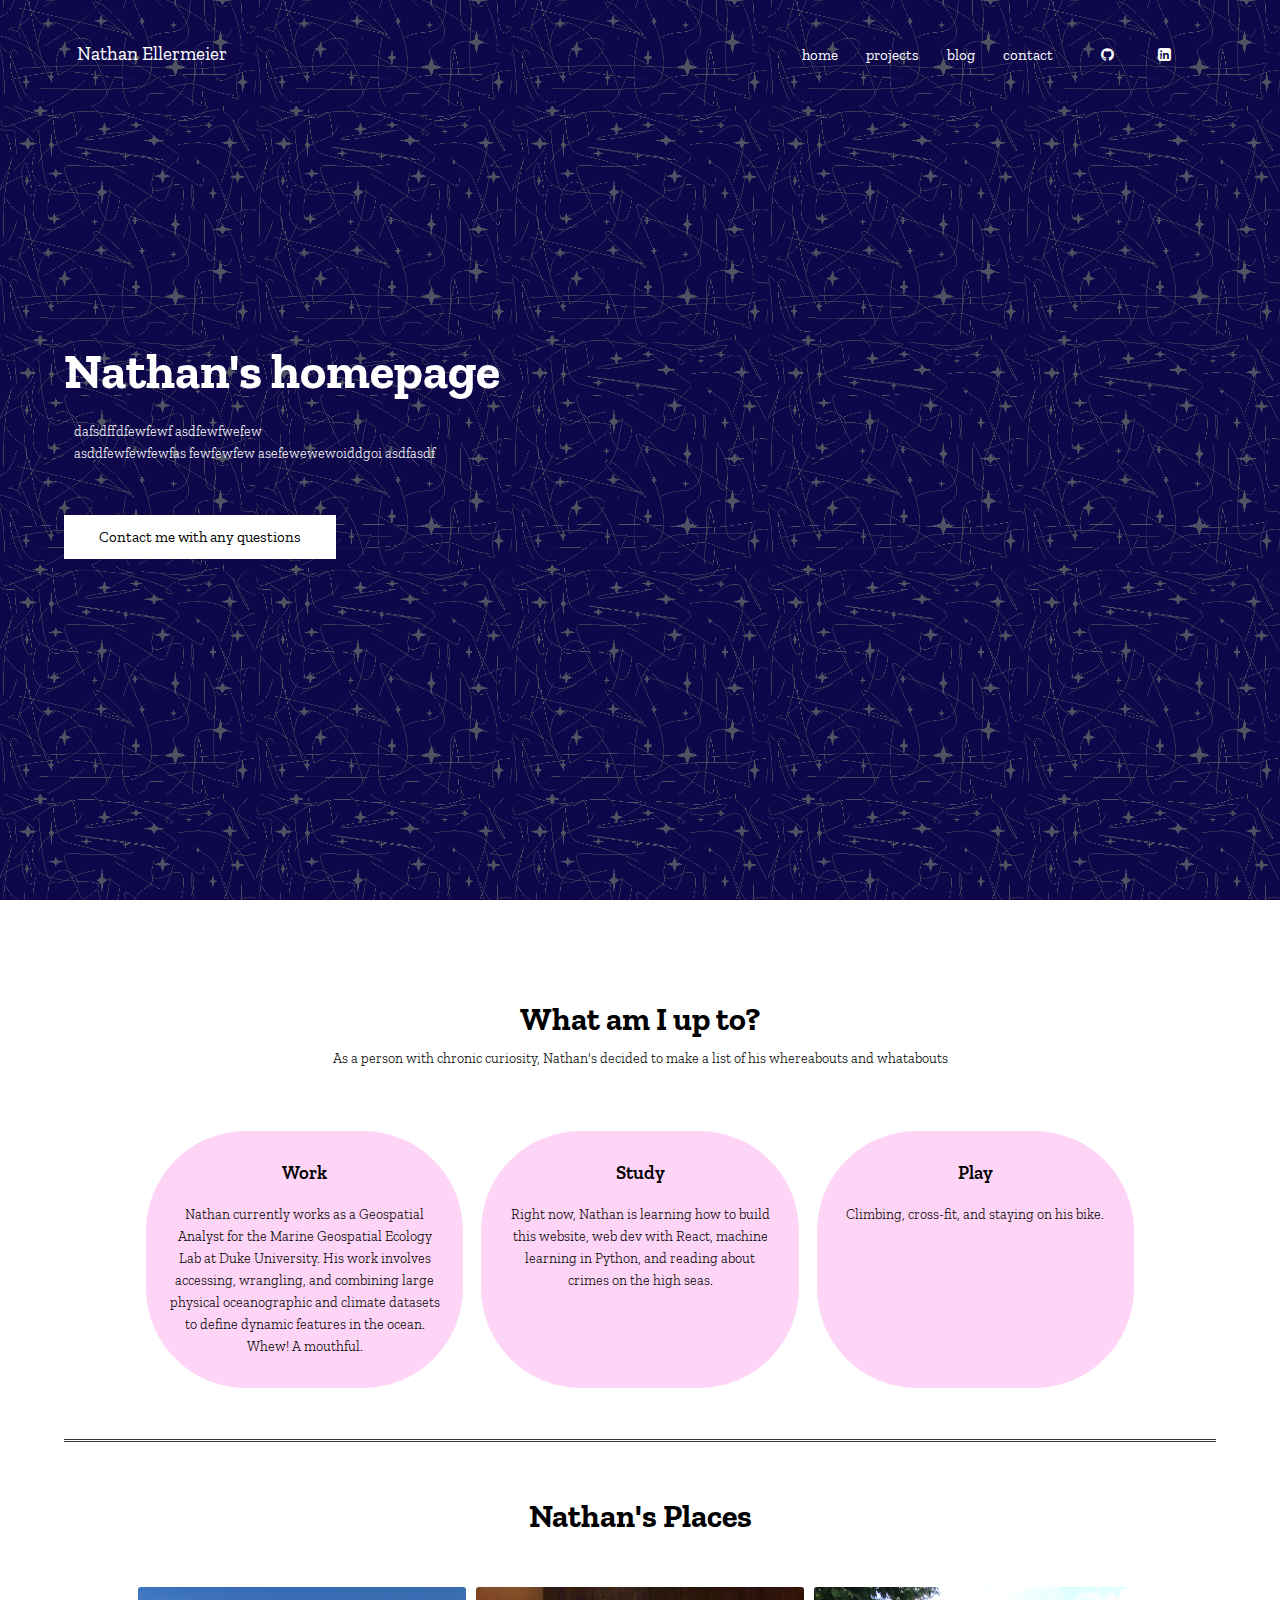
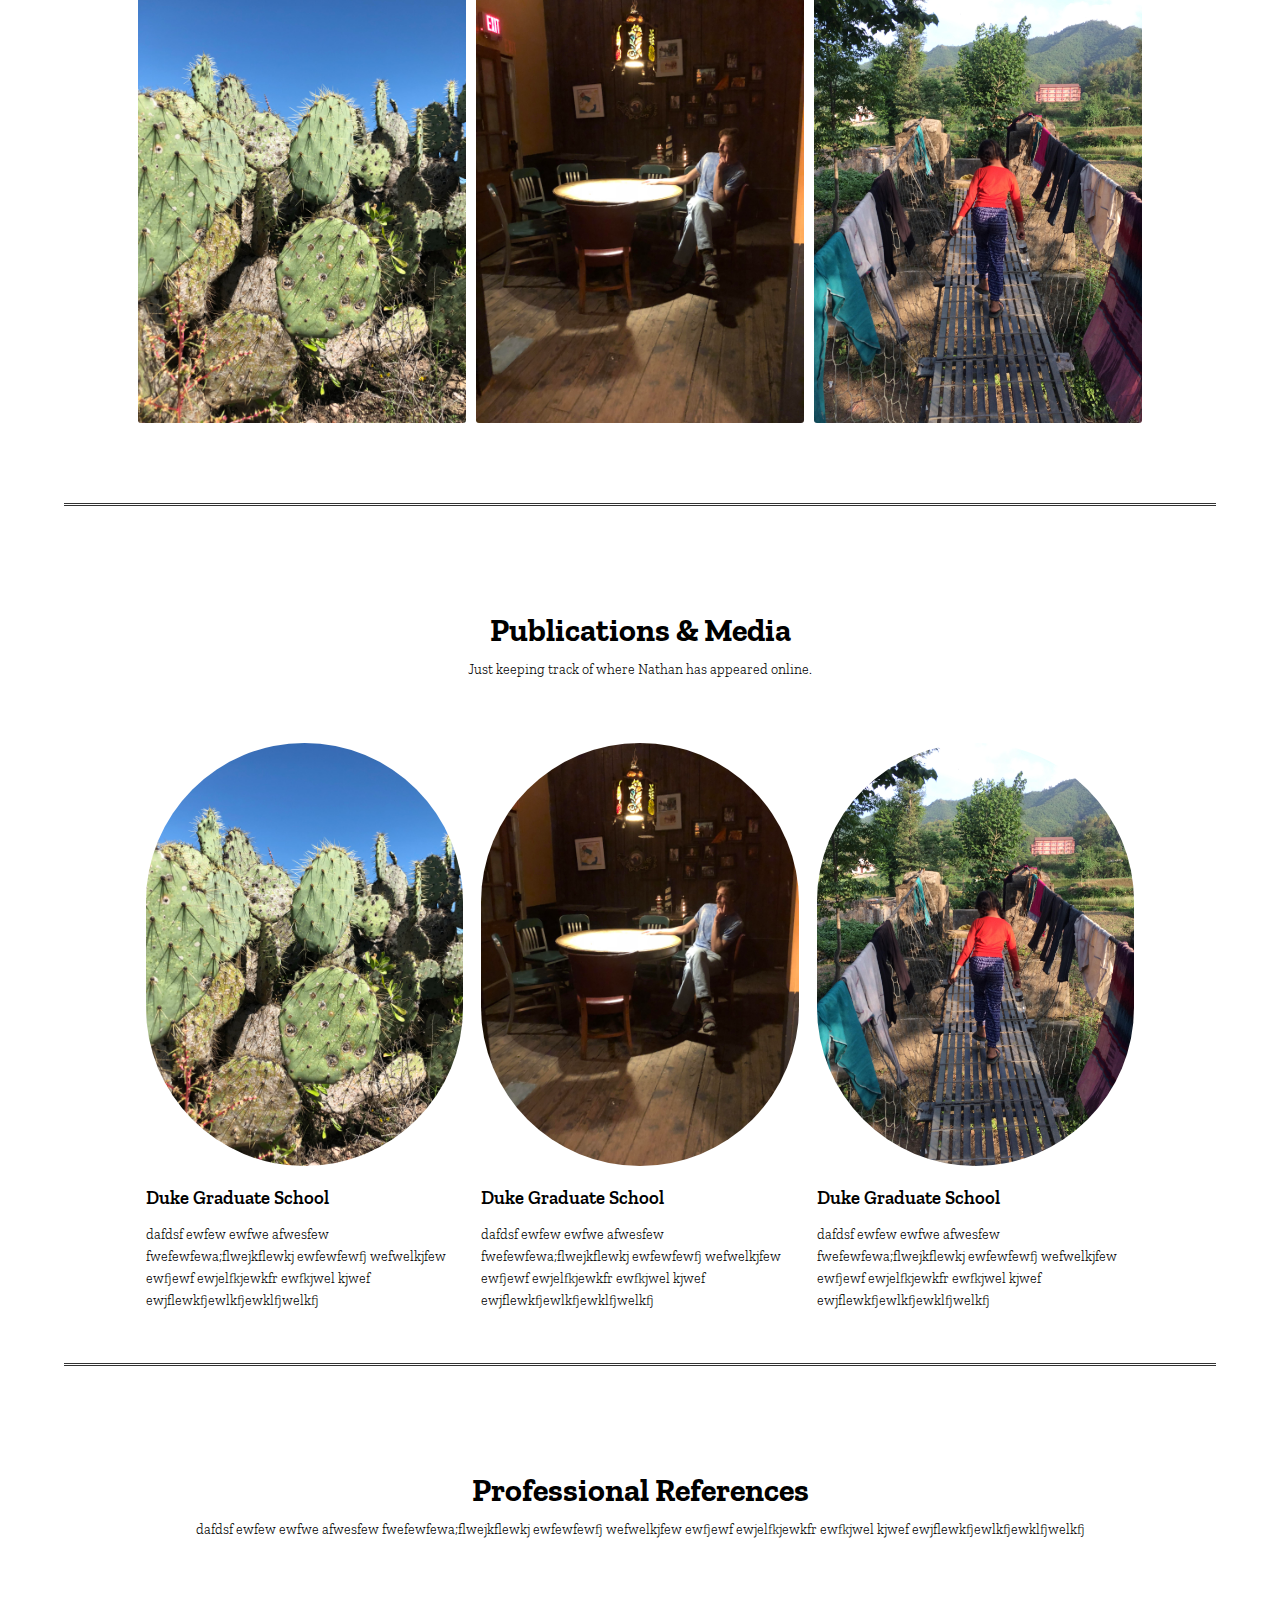
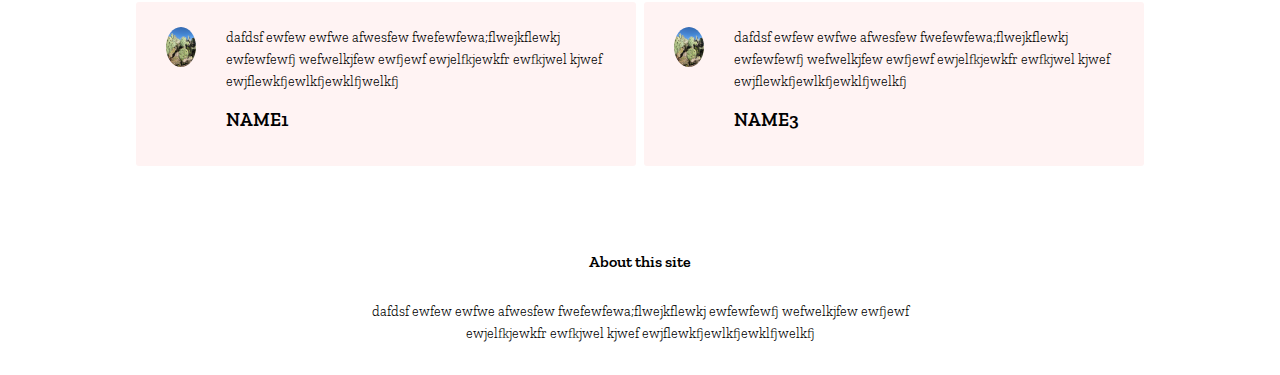
<file: index.html>
<!DOCTYPE html>
<html lang="en">
<head>
    <meta charset="UTF-8">
    <meta http-equiv="X-UA-Compatible" content="IE=edge">
    <meta name="viewport" content="width=device-width, initial-scale=1.0">
    <title>nathan ellermeier</title>
    <link href="style.css" rel="stylesheet">
    <link rel="preconnect" href="https://fonts.googleapis.com">
    <link rel="preconnect" href="https://fonts.gstatic.com" crossorigin>
    <link href="https://fonts.googleapis.com/css2?family=Zilla+Slab:ital,wght@0,300;0,400;0,600;1,400&display=swap" rel="stylesheet">
    <link rel="stylesheet" href="https://stackpath.bootstrapcdn.com/font-awesome/4.7.0/css/font-awesome.min.css">
</head>
<body>
<section class="header">
    <nav>
        <a class = 'navbar' href='index.html'>Nathan Ellermeier</a>
            <div class="nav-links" id="navLinks">
                <i class="fa fa-window-close-o" onclick="hideMenu()"></i>
                    <ul>
                        <li><a href="index.html">home</a></li>
                        <li><a href="projects.html">projects</a></li>
                        <li><a href="blog.html">blog</a></li>
                        <li><a href="contact.html">contact</a></li>
                        <div class = 'socials'>
                            <li><a href = "https://github.com/potato-nathan">
                                <i class="fa fa-github" id="socials"></i></a></li>
                            <li><a href = "https://www.linkedin.com/in/nathan-ellermeier/">
                                <i class="fa fa-linkedin-square" id="socials"></i></a></li>
                        </div>
                    </ul>       
            </div> 
        <i class="fa fa-bars" onclick="showMenu()"></i>
    </nav>
<div class="text-box">
    <h1>Nathan's homepage</h1>
    <p>dafsdffdfewfewf asdfewfwefew <br> asddfewfewfewfas fewfewfew asefewewewoiddgoi asdfasdf</p>
    <a href = https://www.spacejam.com/1996/ class = 'hero-btn'>Contact me with any questions</a>
</div>
</section>
<!-- -------activities------- -->
<section class="doing">
    <h1>What am I up to?</h1>
    <p>As a person with chronic curiosity, Nathan's decided to make a list of his whereabouts and whatabouts</p>
    <div class="row">
        <div class="doing-col">
            <h3>Work</h3>
            <p>Nathan currently works as a Geospatial Analyst for the Marine Geospatial Ecology Lab at Duke University. His work involves accessing, wrangling, and combining large physical oceanographic and climate datasets to define dynamic features in the ocean. Whew! A mouthful.</p>
        </div>
        <div class="doing-col">
            <h3>Study</h3>
            <p>Right now, Nathan is learning how to build this website, web dev with React, machine learning in Python, and reading about crimes on the high seas.</p>
        </div>
        <div class="doing-col">
            <h3>Play</h3>
            <p>Climbing, cross-fit, and staying on his bike.</p>
        </div>
    </div>
</section>

<hr class='home-lines'>

<!-- ----- places ----- -->
<section class="another">
    <h1>Nathan's Places</h1>

    <div class="row">
        <div class="another-col">
            <img src = "img/mexico.jpg">
            <div class="layer">
                <h3>MEXICO</h3>
            </div>
        </div>
        <div class="another-col">
            <img src = "img/kansas_city.jpg">
            <div class="layer">
                <h3>KANSAS CITY</h3>
            </div>
        </div>
        <div class="another-col">
            <img src = "img/nepal.jpg">
            <div class="layer">
                <h3>NEPAL</h3>
            </div>
        </div>
    </div>

</section>
<hr class='home-lines'>
<!-- ------ publications ------ -->
<section class = 'pubs'>
    <h1>Publications & Media</h1>
    <p>Just keeping track of where Nathan has appeared online.</p>
    <div class="row">
        <div class="pubs-col">
            <img src = "img/mexico.jpg">
            <h3>Duke Graduate School</h3>
            <p>dafdsf ewfew ewfwe afwesfew fwefewfewa;flwejkflewkj ewfewfewfj wefwelkjfew ewfjewf ewjelfkjewkfr ewfkjwel kjwef ewjflewkfjewlkfjewklfjwelkfj</p>
        </div>
        <div class="pubs-col">
            <img src = "img/kansas_city.jpg">
            <h3>Duke Graduate School</h3>
            <p>dafdsf ewfew ewfwe afwesfew fwefewfewa;flwejkflewkj ewfewfewfj wefwelkjfew ewfjewf ewjelfkjewkfr ewfkjwel kjwef ewjflewkfjewlkfjewklfjwelkfj</p>
        </div>
        <div class="pubs-col">
            <img src = "img/nepal.jpg">
            <h3>Duke Graduate School</h3>
            <p>dafdsf ewfew ewfwe afwesfew fwefewfewa;flwejkflewkj ewfewfewfj wefwelkjfew ewfjewf ewjelfkjewkfr ewfkjwel kjwef ewjflewkfjewlkfjewklfjwelkfj</p>
        </div>
    </div>
</section>
<hr class='home-lines'>
<!-- ----- references ----- -->
<section class="refs">
    <h1>Professional References</h1>
    <p>dafdsf ewfew ewfwe afwesfew fwefewfewa;flwejkflewkj ewfewfewfj wefwelkjfew ewfjewf ewjelfkjewkfr ewfkjwel kjwef ewjflewkfjewlkfjewklfjwelkfj</p>

    <div class="row">
        <div class="ref-col">
            <img src = "img/mexico.jpg">
            <div>
                <p>dafdsf ewfew ewfwe afwesfew fwefewfewa;flwejkflewkj ewfewfewfj wefwelkjfew ewfjewf ewjelfkjewkfr ewfkjwel kjwef ewjflewkfjewlkfjewklfjwelkfj</p>
                <h3>NAME1</h3>
            </div>
        </div>
        <div class="ref-col">
            <img src = "img/mexico.jpg">
            <div>
                <p>dafdsf ewfew ewfwe afwesfew fwefewfewa;flwejkflewkj ewfewfewfj wefwelkjfew ewfjewf ewjelfkjewkfr ewfkjwel kjwef ewjflewkfjewlkfjewklfjwelkfj</p>
                <h3>NAME3</h3>
            </div>
        </div>
    </div>
</section>

<!-- ----- footer ------ -->
<section class="footer">
    <h4>About this site</h4>
    <p>dafdsf ewfew ewfwe afwesfew fwefewfewa;flwejkflewkj ewfewfewfj wefwelkjfew ewfjewf <br> ewjelfkjewkfr ewfkjwel kjwef ewjflewkfjewlkfjewklfjwelkfj</p>
</section>


<!------JavaScript for toggling menu------>
<script>
    var navLinks = document.getElementById("navLinks");
    function showMenu(){
        navLinks.style.right="0";
    } 
    function hideMenu(){
        navLinks.style.right="-200px";
    } 
</script>
</body>
</html>

<!--
<div style = 'height: 100px'></div>
    <div id = 'content-wrapper'>  
        <footer>
            <p>Page created by Nathan Ellermeier</p>

        </footer>
    </div>
</div>
</html>
-->
</file>
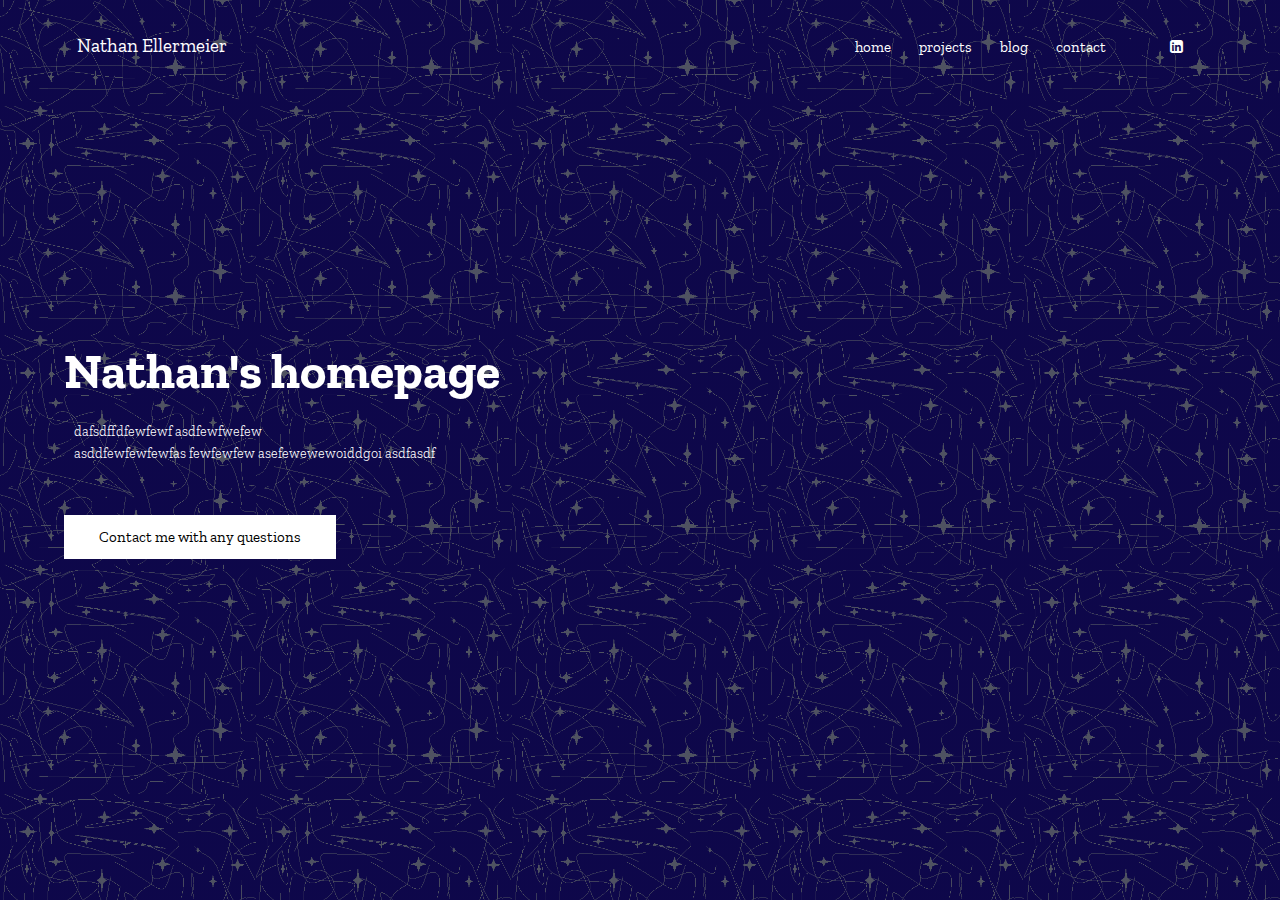
<file: blog.html>
<!DOCTYPE html>
<html lang="en">
<head>
    <meta charset="UTF-8">
    <meta http-equiv="X-UA-Compatible" content="IE=edge">
    <meta name="viewport" content="width=device-width, initial-scale=1.0">
    <title>blog</title>
    <link href="style.css" rel="stylesheet">
    <link rel="preconnect" href="https://fonts.googleapis.com">
    <link rel="preconnect" href="https://fonts.gstatic.com" crossorigin>
    <link href="https://fonts.googleapis.com/css2?family=Zilla+Slab:ital,wght@0,300;0,400;0,600;1,400&display=swap" rel="stylesheet">
    <link rel="stylesheet" href="https://stackpath.bootstrapcdn.com/font-awesome/4.7.0/css/font-awesome.min.css">
</head>
<body>
<section class="header">
    <nav>
        <a class = 'navbar' href='index.html'>Nathan Ellermeier</a>
            <div class="nav-links" id="navLinks">
                <i class="fa fa-window-close-o" onclick="hideMenu()"></i>
                    <ul>
                        <li><a href="index.html">home</a></li>
                        <li><a href="projects.html">projects</a></li>
                        <li><a href="blog.html">blog</a></li>
                        <li><a href="contact.html">contact</a></li>
                        <li><a href = "https://github.com/potato-nathan">
                            <i class="fa fa-github" id="gitcat"></i>
                            </a>
                        </li>
                        <li><a href = "https://www.linkedin.com/in/nathan-ellermeier/">
                            <i class="fa fa-linkedin-square" id="socials"></i>
                            </a>
                        </li>
                    </ul>       
            </div> 
        <i class="fa fa-bars" onclick="showMenu()"></i>
    </nav>
<div class="text-box">
    <h1>Nathan's homepage</h1>
    <p>dafsdffdfewfewf asdfewfwefew <br> asddfewfewfewfas fewfewfew asefewewewoiddgoi asdfasdf</p>
    <a href = https://www.spacejam.com/1996/ class = 'hero-btn'>Contact me with any questions</a>
</div>
</section>
</body>
</html>
</file>
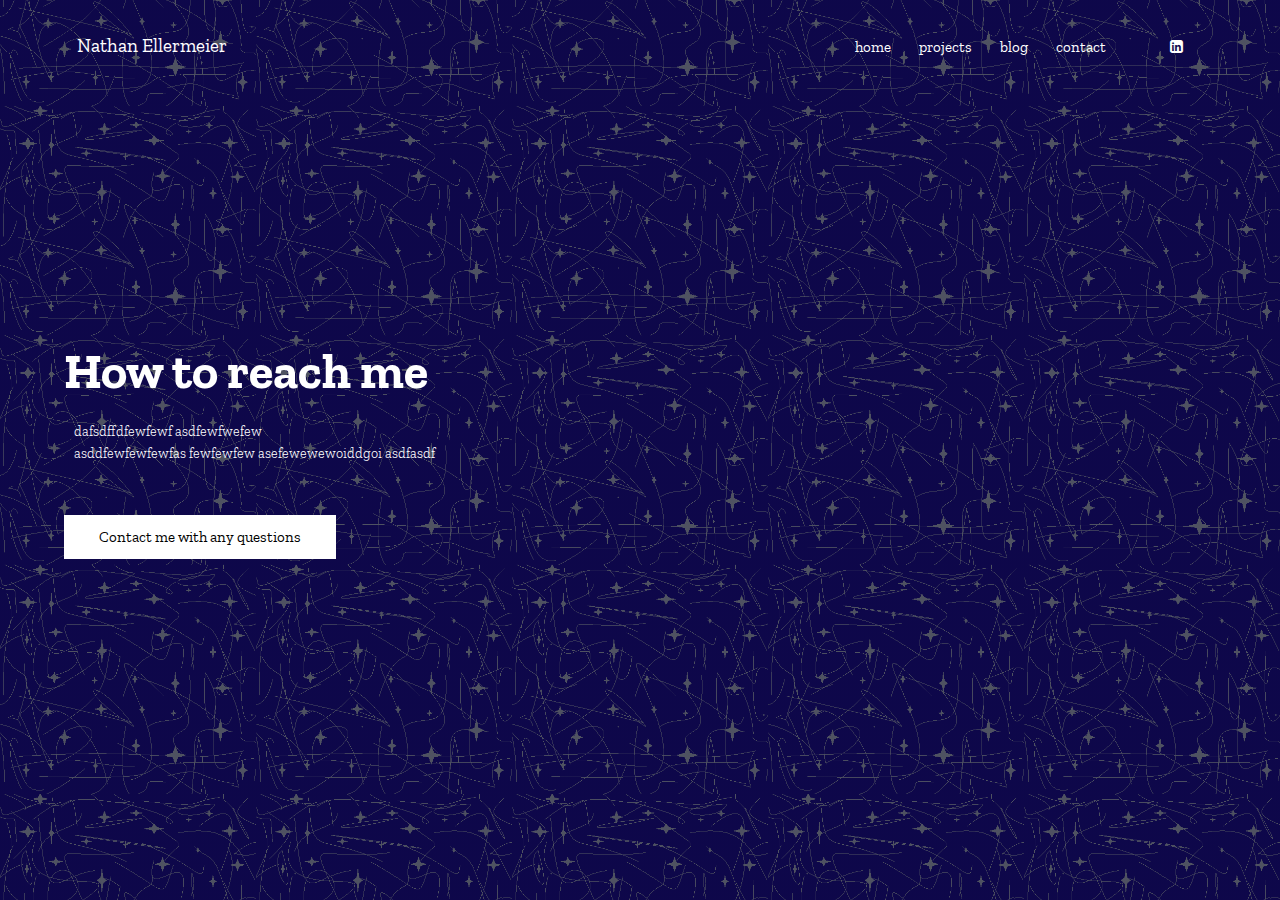
<file: contact.html>
<!DOCTYPE html>
<html lang="en">
<head>
    <meta charset="UTF-8">
    <meta http-equiv="X-UA-Compatible" content="IE=edge">
    <meta name="viewport" content="width=device-width, initial-scale=1.0">
    <title>contact</title>
    <link href="style.css" rel="stylesheet">
    <link rel="preconnect" href="https://fonts.googleapis.com">
    <link rel="preconnect" href="https://fonts.gstatic.com" crossorigin>
    <link href="https://fonts.googleapis.com/css2?family=Zilla+Slab:ital,wght@0,300;0,400;0,600;1,400&display=swap" rel="stylesheet">
    <link rel="stylesheet" href="https://stackpath.bootstrapcdn.com/font-awesome/4.7.0/css/font-awesome.min.css">
</head>
<body>
<section class="header">
    <nav>
        <a class = 'navbar' href='index.html'>Nathan Ellermeier</a>
            <div class="nav-links" id="navLinks">
                <i class="fa fa-window-close-o" onclick="hideMenu()"></i>
                    <ul>
                        <li><a href="index.html">home</a></li>
                        <li><a href="projects.html">projects</a></li>
                        <li><a href="blog.html">blog</a></li>
                        <li><a href="contact.html">contact</a></li>
                        <li><a href = "https://github.com/potato-nathan">
                            <i class="fa fa-github" id="gitcat"></i>
                            </a>
                        </li>
                        <li><a href = "https://www.linkedin.com/in/nathan-ellermeier/">
                            <i class="fa fa-linkedin-square" id="socials"></i>
                            </a>
                        </li>
                    </ul>       
            </div> 
        <i class="fa fa-bars" onclick="showMenu()"></i>
    </nav>
<div class="text-box">
    <h1>How to reach me</h1>
    <p>dafsdffdfewfewf asdfewfwefew <br> asddfewfewfewfas fewfewfew asefewewewoiddgoi asdfasdf</p>
    <a href = https://www.spacejam.com/1996/ class = 'hero-btn'>Contact me with any questions</a>
</div>
</section>
</body>
</html>
</file>
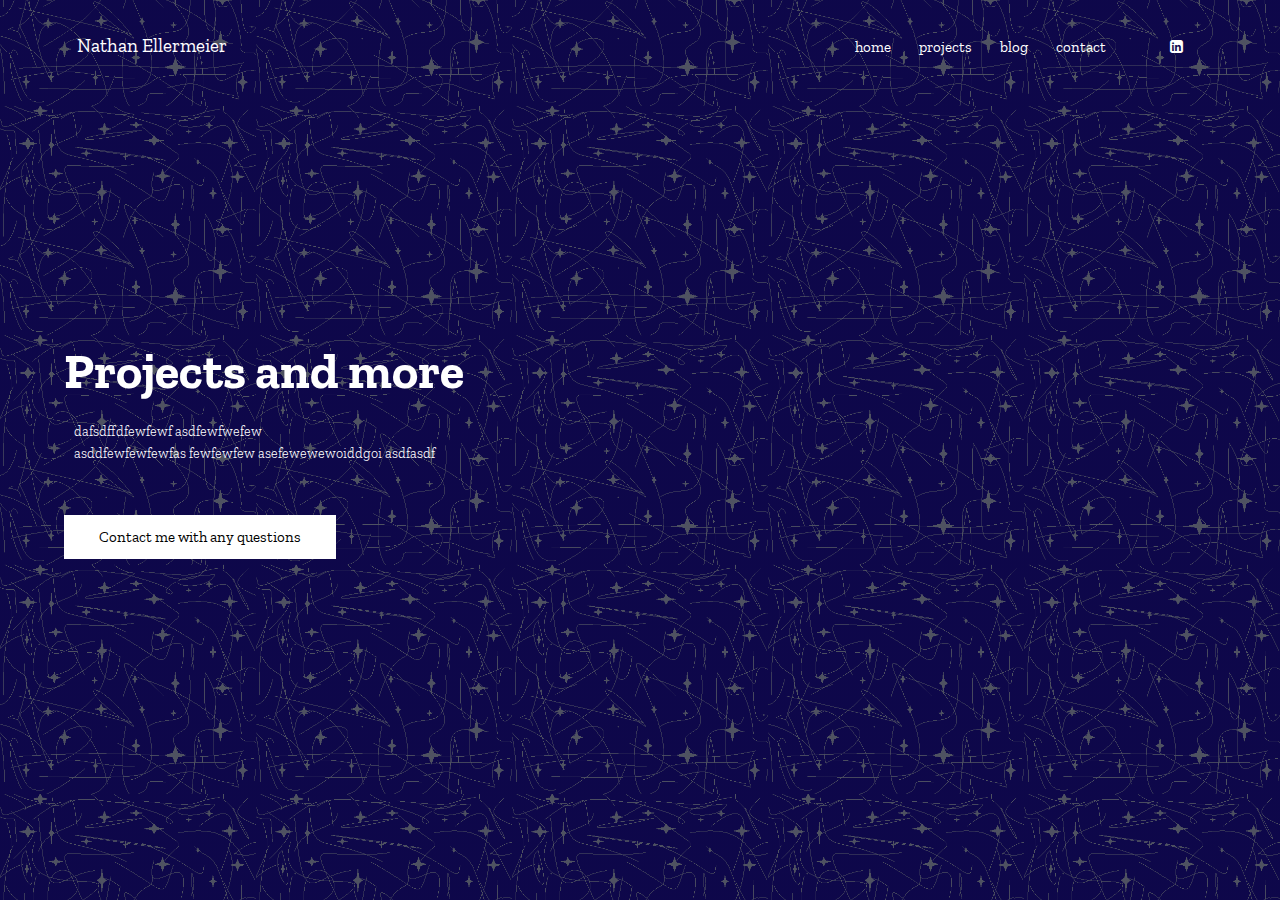
<file: projects.html>
<!DOCTYPE html>
<html lang="en">
<head>
    <meta charset="UTF-8">
    <meta http-equiv="X-UA-Compatible" content="IE=edge">
    <meta name="viewport" content="width=device-width, initial-scale=1.0">
    <title>projects</title>
    <link href="style.css" rel="stylesheet">
    <link rel="preconnect" href="https://fonts.googleapis.com">
    <link rel="preconnect" href="https://fonts.gstatic.com" crossorigin>
    <link href="https://fonts.googleapis.com/css2?family=Zilla+Slab:ital,wght@0,300;0,400;0,600;1,400&display=swap" rel="stylesheet">
    <link rel="stylesheet" href="https://stackpath.bootstrapcdn.com/font-awesome/4.7.0/css/font-awesome.min.css">
</head>
<body>
<section class="header">
    <nav>
        <a class = 'navbar' href='index.html'>Nathan Ellermeier</a>
            <div class="nav-links" id="navLinks">
                <i class="fa fa-window-close-o" onclick="hideMenu()"></i>
                    <ul>
                        <li><a href="index.html">home</a></li>
                        <li><a href="projects.html">projects</a></li>
                        <li><a href="blog.html">blog</a></li>
                        <li><a href="contact.html">contact</a></li>
                        <li><a href = "https://github.com/potato-nathan">
                            <i class="fa fa-github" id="gitcat"></i>
                            </a>
                        </li>
                        <li><a href = "https://www.linkedin.com/in/nathan-ellermeier/">
                            <i class="fa fa-linkedin-square" id="socials"></i>
                            </a>
                        </li>
                    </ul>       
            </div> 
        <i class="fa fa-bars" onclick="showMenu()"></i>
    </nav>
<div class="text-box">
    <h1>Projects and more</h1>
    <p>dafsdffdfewfewf asdfewfwefew <br> asddfewfewfewfas fewfewfew asefewewewoiddgoi asdfasdf</p>
    <a href = https://www.spacejam.com/1996/ class = 'hero-btn'>Contact me with any questions</a>
</div>
</section>
</body>
</html>
</file>
<file: style.css>
*{
    margin: 0;
    padding: 0;
    font-family: 'Zilla Slab', serif;
}


.header {
    min-height: 100vh;
    width: 100%;
    background-image: linear-gradient(rgba(4,9,30,0.7), rgba(4,9,30,0.7)), url(img/background_starz.png);
    background-repeat: repeat;
    background-position: center;
    background-size: 20%;
    /* position: relative; */
    color: #fff;
}

nav{
    display: flex;
    padding: 2% 6%;
    justify-content: space-between;
    align-items: center;
    color: #fff;
}

a.navbar{
    font-size: 19px;
    color: #fff;
    text-decoration: none;
    
}

nav img{
    width: 150px;
}

.nav-links{
    flex: 1;
    text-align: right;
}

.nav-links ul li{
    list-style: none;
    display: inline-block;
    padding: 8px 12px;
    position: relative;
}

.nav-links ul li a{
    color: #FFF;
    text-decoration: none;
    font-size: 15px;
}


.nav-links ul li::before{
    content: '';
    width: 0%;
    height: 2px;
    background: #ff69e3;
    display: block;
    margin: auto;
    transition: 0.1s;

}

.nav-links ul li:hover::before{
    width: 100%;
}

nav #socials {
    display:flex;
    padding: 3px 8px;
}

.socials{
    display: inline-block;
    cursor: pointer;
    padding: 8px 12px;
}

nav .fa{
    display: none;
}


.text-box{
    width: 90%;
    color: #fff;
    position: absolute;
    top: 50%;
    left: 50%;
    transform: translate(-50%,-50%);
    /*text-align: center; */
}

.text-box h1{
    font-size: 50px;
}

.text-box p{
    margin: 10px 0 40px;
    font-size: 14px;
    color: #fff
}

.hero-btn{
    display: inline-block;
    text-decoration: none;
    color: #000;
    border: 1px solid #fff;
    padding: 12px 34px;
    font-size: 15px;
    background: white;
    position: relative;
    cursor: pointer;
}

.hero-btn:hover{
    border: 1px solid #ff69e3;
    background: #ff69e3;
    transition: 0.25s;
}

@media(max-width: 700px){
    .text-box h1{
        font-size: 25px;
    }
    .nav-links ul li{
        display: block;
    }
    .nav-links{
        position: absolute;
        background: #2502b3;
        height: 100vh;
        width: 200px;
        top: 0;
        right: -200px;
        text-align: left;
        z-index: 2;
        transition: .5s;
    }

    nav .fa{
        display: block;
        color:#fff;
        margin: 8px;
        font-size: 18px;
        cursor: pointer;
    }
    .nav-links ul{
        padding: 30px;
    }

    .socials{
        display: flex;
        cursor: pointer;
    }

}

.home-lines{
    color:gray;
    margin-left: 5%;
    margin-right: 5%;
    border: none;
    border-top: 3px double #333;
    color: #333;
    overflow: visible;
    text-align: center;
    height: 5px;
    /* width: 80%;
    margin-left: 0;
    padding: 30px;
    stroke: 3px; */
}
/* --- activities ---  */
.doing {
    width: 80%;
    margin: auto;
    text-align: center;
    padding-top: 100px;
}

.h1{
    font-size: 36px;
    font-weight: 6000;
}
p{
    color: #000;
    font-size:14px;
    font-weight: 300;
    line-height: 22px;
    padding: 10px;

}

.row{
    margin-top: 5%;
    display:flex;
    justify-content: space-evenly;
}

.doing-col{
    flex-basis: 31%;
    /* background: #eedcdc; */
    background: #ffd5f7;
    border-radius: 100px;
    margin-bottom: 5%;
    padding: 20px 12px;
    box-sizing: border-box;
    transition: 0.5s;
}
h3{
    text-align: center;
    font-weight: 600;
    margin: 10px 0;
}

.doing-col:hover{
    box-shadow: 0 0 20px 0px rgba(0,0,0,0.25);
}

@media(max-width: 700px){
    .row{
        flex-direction: column;
    }
}

/* ----- places ----- */

.another{
    width: 80%;
    margin: auto;
    text-align: center;
    padding: 50px;
}

.another-col{
    flex-basis: 32%;
    border-radius: 3px;
    margin-bottom: 30px;
    position: relative;
    overflow: hidden;
}

.another-col img{
    width: 100%;
    display: block;
}

.layer {
    background: transparent;
    height: 100%;
    width: 100%;
    position: absolute;
    top: 0;
    left:0;
    transition: 0.25s;
}

.layer:hover{
    background: #ffd5f7CC; 
}

.layer h3{
    width: 100%;
    font-weight: 500;
    color: rgb(70, 70, 70);
    font-size: 26px;
    bottom: 0;
    left: 50%;
    transform: translateX(-50%);
    position: absolute;
    opacity: 0;
    transition: 0.25s;
}

.layer:hover h3{
    bottom: 49%;
    opacity: 1;
}

/* ------- media ------- */
.pubs{
    width: 80%;
    margin: auto;
    text-align: center;
    padding-top: 100px;
}

.pubs-col{
    flex-basis: 31%;
    border-radius: 300px;
    margin-bottom: 5%;
    text-align: left;
}

.pubs-col img{
    width: 100%;
    border-radius: 300px;
}

.pubs-col p{
    padding: 0;
}

.pubs-col h3{
    margin-top: 16px;
    margin-bottom: 15px;
    text-align: left;
}

/* ----- references ------ */
.refs{
    width: 80%;
    margin: auto;
    padding-top: 100px;
    text-align: center;
}

.ref-col{
    flex-basis: 44%;
    border-radius: 3px;
    margin-bottom: 5%;
    text-align: left;
    background: #fff3f3;
    padding: 25px;
    cursor: pointer;
    display: flex;
}

.ref-col img{
    height: 40px;
    margin-left: 5px;
    margin-right: 30px;
    border-radius: 50%;
}

.ref-col p{
    padding: 0;
}

.ref-col h3{
    margin-top: 15px;
    text-align: left;
}

@media(max-width: 700px){
    .ref-col img{
        margin-left: 0px;
        margin-right: 15px;
    }
}

/* -----------footer------------- */

.footer{
    width: 100%;
    text-align: center;
    padding: 20px 0;
}

.footer h4{
    margin-bottom: 20px;
    margin-top: 15px;
    font-weight: 600;
}
</file>
